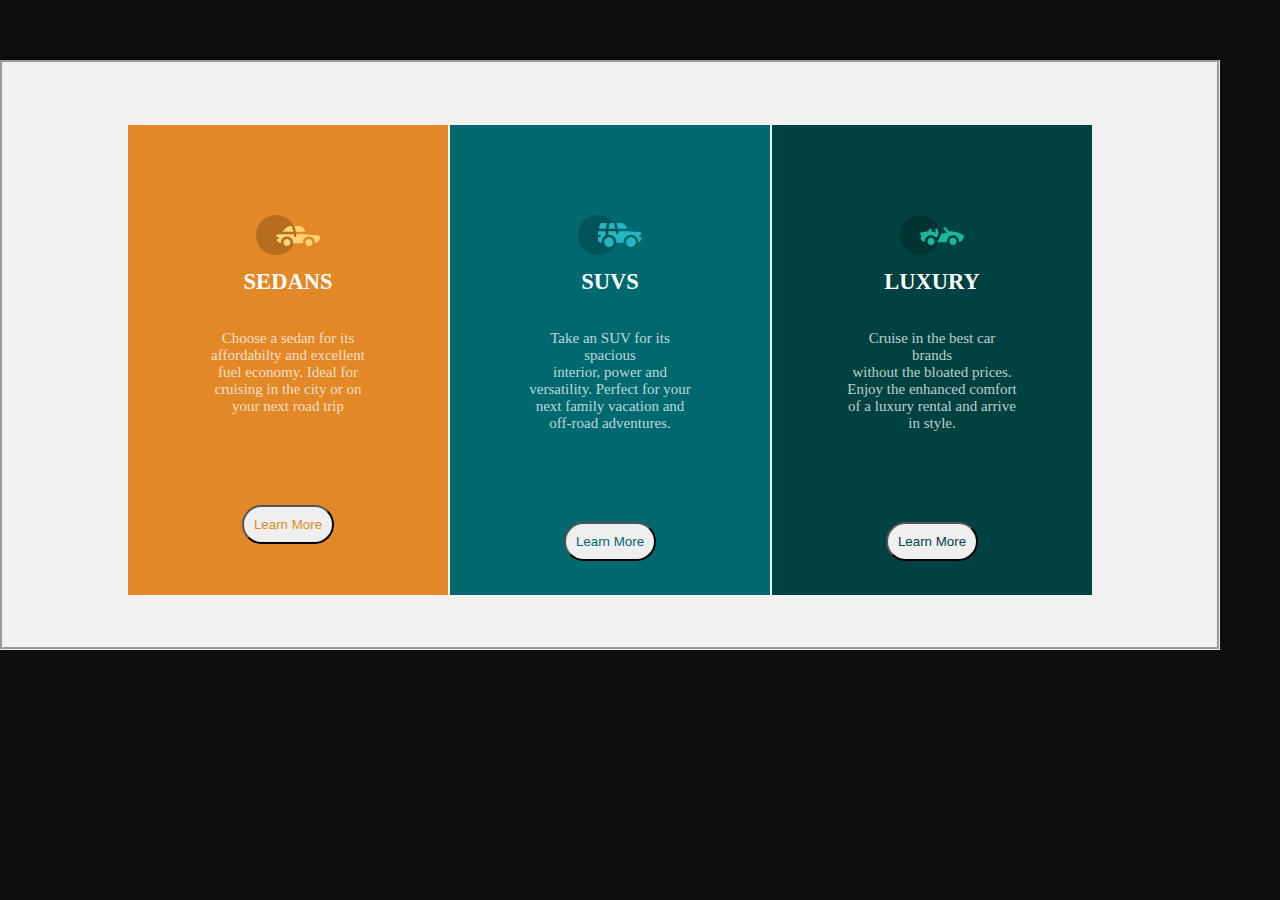
<file: index.html>
<!DOCTYPE html>
<html lang="en">
  <head>
    <meta charset="UTF-8" />
    <meta http-equiv="X-UA-Compatible" content="IE=edge" />
    <meta name="viewport" content="width=device-width, initial-scale=1.0" />
    <link rel="stylesheet" href="style.css" />
    <title>CSS_FLEXBOX_AND_GRID_LAYOUT</title>
  </head>
  <body>
    <main>
      <div class="Main-container">
        <table>
          <td>
            <div class="Sedans">
              <svg width="64" height="40" xmlns="http://www.w3.org/2000/svg">
                <g fill="none" fill-rule="evenodd">
                  <circle fill="#000" opacity=".201" cx="20" cy="20" r="20" />
                  <path
                    d="M52.936 24.11c1.942 0 3.517 1.542 3.517 3.445 0 1.903-1.575 3.445-3.517 3.445s-3.516-1.542-3.516-3.445c0-1.903 1.574-3.445 3.516-3.445zm-21.957 0c1.942 0 3.517 1.542 3.517 3.445 0 1.903-1.575 3.445-3.517 3.445s-3.516-1.542-3.516-3.445c0-1.903 1.574-3.445 3.516-3.445zm6.948-4.848v1.429c0 .716.61 1.293 1.348 1.259a1.295 1.295 0 001.225-1.295v-1.393h8.256l13.483 1.313c.956.093 1.676.881 1.676 1.814 0 2.89-2.126 5.303-4.926 5.819.397-3.557-2.458-6.62-6.053-6.62-3.646 0-6.504 3.14-6.039 6.723h-9.879c.466-3.588-2.397-6.722-6.039-6.722-3.595 0-6.45 3.062-6.052 6.62-2.14-.398-3.916-1.912-4.61-3.931h1.142c.731 0 1.32-.598 1.285-1.322-.033-.678-.629-1.2-1.322-1.2H20v-.251c0-1.274 1.066-2.243 2.306-2.243h15.62zM42.59 11c2.645 0 4.99 1.556 5.972 3.963l.726 1.779H40.17L38.413 11h4.178zm-6.865 0l1.758 5.741H26.505l3.357-3.654A6.502 6.502 0 0134.644 11h1.082z"
                    fill="#FFD473"
                    fill-rule="nonzero"
                  />
                </g>
              </svg>
              <h2>SEDANS</h2>
              <p>
                Choose a sedan for its <br />
                affordabilty and excellent<br />
                fuel economy. Ideal for<br />
                cruising in the city or on<br />
                your next road trip
              </p>
              <button type="button">Learn More</button>
            </div>
          </td>
          <td>
            <div class="Suvs">
              <svg width="64" height="40" xmlns="http://www.w3.org/2000/svg">
                <g fill="none" fill-rule="evenodd">
                  <circle fill="#000" opacity=".201" cx="20" cy="20" r="20" />
                  <path
                    d="M31.002 22.358c2.917 0 5.18 2.593 4.762 5.506a4.828 4.828 0 01-2.962 3.778 4.797 4.797 0 01-5.3-1.165c-1.188-1.26-1.235-2.613-1.263-2.613-.42-2.924 1.857-5.506 4.763-5.506zm22 0c3.457 0 5.798 3.567 4.41 6.744A4.816 4.816 0 0152.3 31.94a4.826 4.826 0 01-4.06-4.077c-.42-2.915 1.846-5.506 4.762-5.506zm-15.04-6.083v1.462a1.29 1.29 0 001.352 1.29c.693-.033 1.227-.631 1.227-1.326v-1.426h8.3l13.056.716a1.29 1.29 0 011.164.917c.27.895.446 1.477.563 1.87h-1.047c-.694 0-1.291.534-1.324 1.228a1.29 1.29 0 001.288 1.352h1.445c-.164 2.225-1.57 4.193-3.6 5.05.13-4.212-3.255-7.63-7.384-7.63-4.317 0-7.762 3.718-7.358 8.086h-7.285c.43-4.655-3.503-8.531-8.131-8.046v-3.543h7.734zm-10.312 0v4.308a7.4 7.4 0 00-4.006 7.274 3.874 3.874 0 01-3.642-3.864v-1.635h1.46a1.29 1.29 0 000-2.58h-1.461v-3.213l.003-.29h7.646zm14.986-8.196c2.65 0 5 1.592 5.984 4.055l.63 1.579a5.525 5.525 0 01-.065-.004l-.026-.002-.034-.002-.022-.002a4.178 4.178 0 00-.224-.006l-.098-.001h-.039l-.136-.001h-.052l-.326-.001H40.211L38.528 8.08zm-13.632 0l-1.122 5.616h-7.144l1.47-4.71a1.29 1.29 0 011.231-.906h5.565zm6.832 0l1.683 5.615h-7.007l1.121-5.615h4.203z"
                    fill="#26B5C0"
                    fill-rule="nonzero"
                  />
                </g>
              </svg>
              <h2>SUVS</h2>
              <p>
                Take an SUV for its spacious<br />
                interior, power and <br />
                versatility. Perfect for your<br />
                next family vacation and <br />
                off-road adventures.
              </p>
              <button type="button">Learn More</button>
            </div>
          </td>
          <td>
            <div class="Luxury">
              <svg width="64" height="40" xmlns="http://www.w3.org/2000/svg">
                <g fill="none" fill-rule="evenodd">
                  <circle fill="#000" opacity=".201" cx="20" cy="20" r="20" />
                  <path
                    d="M30.98 22.835c1.941 0 3.516 1.604 3.516 3.583 0 1.978-1.575 3.582-3.517 3.582s-3.516-1.604-3.516-3.582c0-1.979 1.574-3.583 3.516-3.583zm21.956 0c1.942 0 3.517 1.604 3.517 3.583 0 1.978-1.575 3.582-3.517 3.582s-3.516-1.604-3.516-3.582c0-1.979 1.574-3.583 3.516-3.583zm-9.143-10.45a1.27 1.27 0 011.819 0l3.715 3.784c4.444-.115 9.7 1.142 13.964 3.753.387.237.624.664.624 1.124 0 3.006-2.126 5.514-4.926 6.05.397-3.698-2.458-6.882-6.053-6.882-3.646 0-6.504 3.264-6.039 6.99h-9.669c.76-1.544.993-2.026 1.337-2.711l.082-.162c.421-.835 1.056-2.07 2.883-5.65 1.68-.023 3.47-.408 5.247-1.403l-2.984-3.04a1.328 1.328 0 010-1.854zm-7.68 1.064c.683-.2 1.395.202 1.592.898l.749 2.652a3.46 3.46 0 01-.247 2.51l-1.733 3.395-.216.424c-1.07-1.89-3.06-3.114-5.279-3.114-3.595 0-6.45 3.184-6.052 6.885-1.832-.347-3.414-1.537-4.278-3.276a1.331 1.331 0 01.117-1.376l.955-1.303-1.325-1.295c-.751-.735-.376-2.024.64-2.231l6.614-1.346.13-.026c.092-.019.145-.03.157-.031.314-.146 1.07-.591 1.07-1.506 0-.734.592-1.327 1.316-1.31.712.016 1.268.662 1.256 1.388a4.11 4.11 0 01-.348 1.611 22.69 22.69 0 014.7 1.146l-.7-2.473a1.314 1.314 0 01.882-1.622z"
                    fill="#19B89D"
                    fill-rule="nonzero"
                  />
                </g>
              </svg>
              <h2>LUXURY</h2>
              <p>
                Cruise in the best car brands<br />
                without the bloated prices. <br />
                Enjoy the enhanced comfort<br />
                of a luxury rental and arrive in style. <br />
              </p>

              <button type="button">Learn More</button>
            </div>
          </td>
        </table>
      </div>
    </main>
  </body>
</html>
</file>
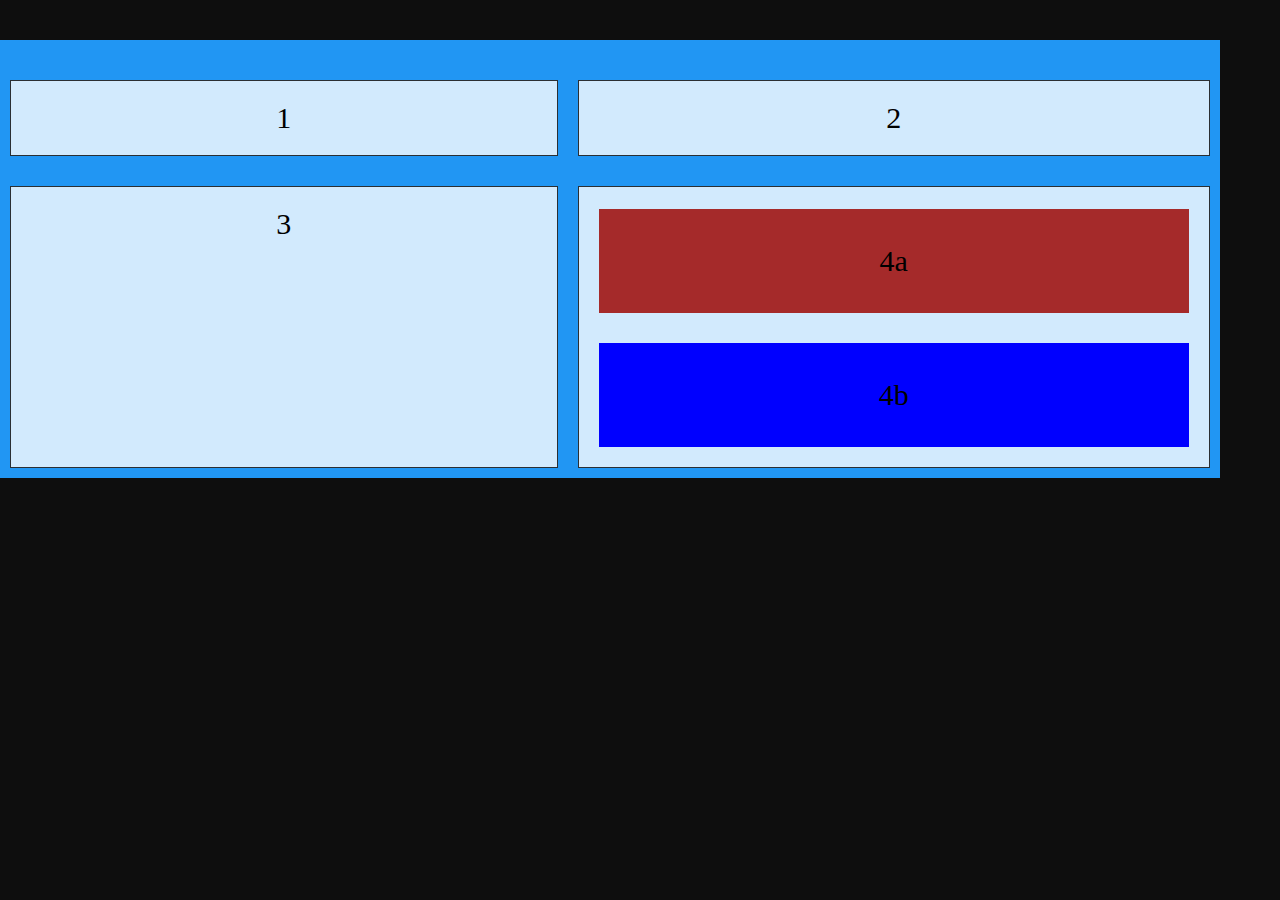
<file: grid.html>
<!DOCTYPE html>
<html lang="en">
  <head>
    <meta charset="UTF-8" />
    <meta http-equiv="X-UA-Compatible" content="IE=edge" />
    <meta name="viewport" content="width=device-width, initial-scale=1.0" />
    <link rel="stylesheet" href="style.css" />
    <title>CSS-GRIDS</title>

    <style>
      .grid-container {
        /*
            grid-column-gap:1em;
            grid-row-gap:1em;
            */
        display: grid;
        column-gap: 20px;
        grid-template-columns: auto auto;
        background-color: #2196f3;
        padding: 10px;
        margin-top: 10px;
      }
      .grid-item {
        background-color: rgba(255, 255, 255, 0.8);
        border: 1px solid rgba(0, 0, 0, 0.8);
        padding: 20px;
        font-size: 30px;
        text-align: center;
      
      }
      .grid-item > div {
        grid-template-rows: 50% 50%;
        display: grid;
        grid-row: inherit;

      }

      .grid-item > div:nth-child(odd){
        background-color: brown;
        padding: 35px;
        margin-top: 2px;
        margin-bottom: 2px;
      }

      .grid-item > div:nth-child(even){
        background-color: blue;
        padding: 35px;
      }
      
    </style>
  </head>
  <body>
    <div class="grid-container">
      <div class="grid-item">1</div>
      <div class="grid-item">2</div>
      <div class="grid-item">3</div>
      <div class="grid-item">
        <div>4a</div>
        <div>4b</div>
        
      </div>
    </div>
  </body>
</html>
</file>
<file: style.css>
*{
    margin-top: 30px;
    /*padding: 2px;*/
    text-align: center;
    padding: 0;
  }
  
  body {
    background-color: #0e0e0e;
    margin-left: 5%;
    padding-right: 60px;
    margin: 0px;
    height: 100%;
  }

  h2{
      color: white;
      padding:10px;
	    margin: auto;
  }

  main {
    border-style: groove;
    display: flex;                  /* establish flex container */
    flex-direction: row;            /* default value; can be omitted */
    flex-wrap: wrap;             /* default value; can be omitted */
    justify-content:space-around; /* switched from default (flex-start, see below) */
    background-color: hsl(0, 0%, 95%)
     
  }
  .Sedans{
      background-color: hsl(31, 77%, 52%);
      font-size: 15px;
      font-family: Lexend Deca;
      padding: 4em;
      width: 200px;
      height: 350px;
      display: inline-block;
      margin-top: 0px;
      margin-bottom: 50px;
  }

  .Suvs{
    background-color:hsl(184, 100%, 22%);
    font-size: 15px;
    font-family: Lexend Deca;
    padding: 4em;
    width: 200px;
    height: 350px;
    display: inline-block;
    margin-top: 0px;
    margin-bottom: 50px;

  }

  .Luxury{
    background-color:hsl(179, 100%, 13%);
    font-size: 15px;
    font-family: Lexend Deca;
    padding: 4em;
    width: 200px;
    height: 350px;
    display: inline-block;
    margin-top: 0px;
    margin-bottom: 50px;

  }

  p{
      color: hsla(0, 0%, 100%, 0.75);
      padding:15px;
	    margin-top:10px;
  }

  .Sedans button{
      padding: 10px;
      margin-top: 60px;
      color: hsl(31, 77%, 52%);
      border-radius: 30px;
      
  }

  .Suvs button{
    color: hsl(184, 100%, 22%);
    padding: 10px;
	  margin-top:60px;
    border-radius: 30px;
}

.Luxury button{
    color: hsl(179, 100%, 13%);
    padding: 10px;
	  margin-top:60px;
    border-radius: 30px;

}
</file>
